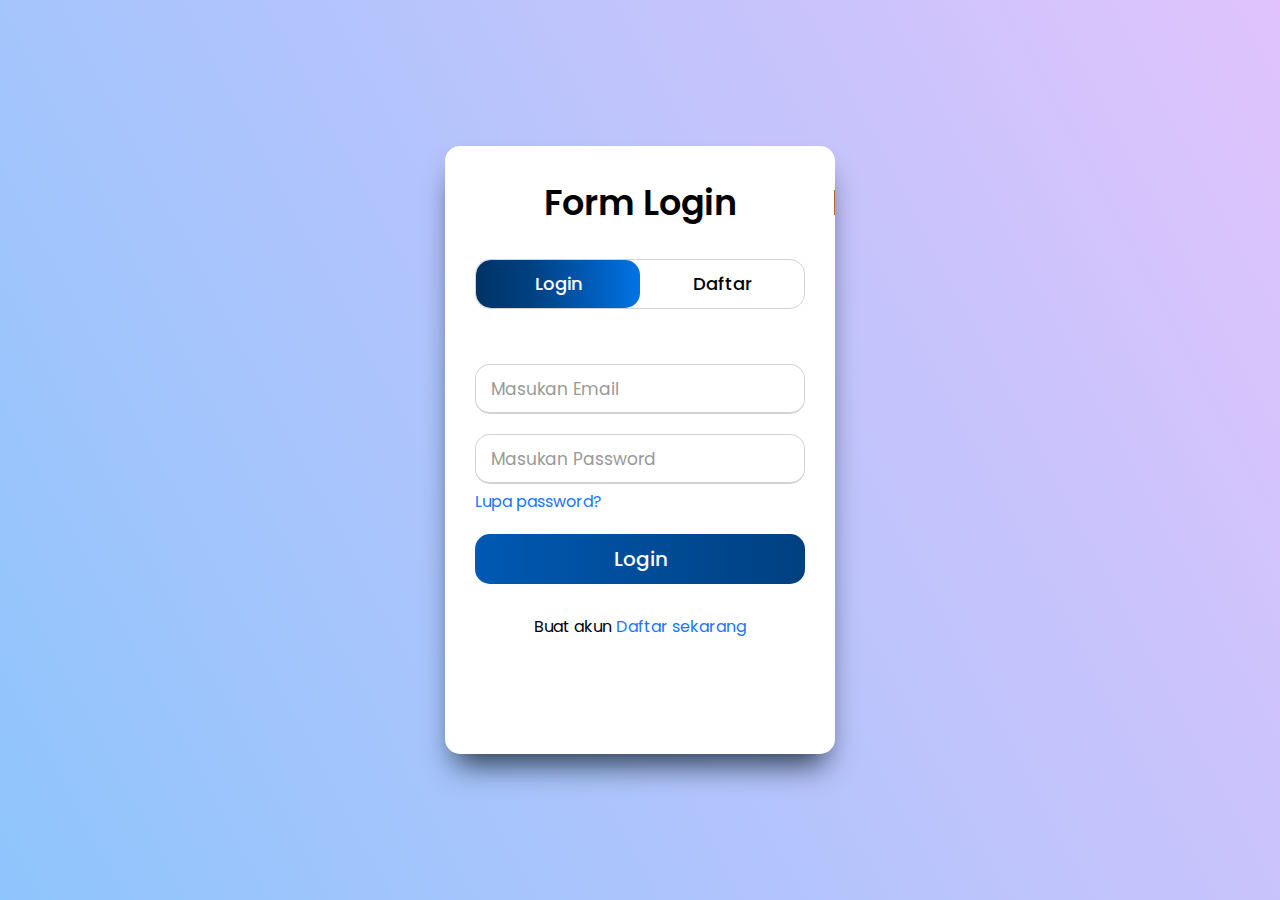
<file: Dah lah/users/index.html>
<!DOCTYPE html>
<html lang="en">
<head>
  <meta charset="UTF-8">
  <meta name="viewport" content="width=device-width, initial-scale=1.0">
  <title>MembuaT</title>
  <link rel="stylesheet" href="style.css">
</head>
<body>
<div class="wrapper">
      <div class="title-text">
        <div class="title login">Form Login</div>
        <div class="title signup">Form Registrasi</div>
      </div>
      <div class="form-container">
        <div class="slide-controls">
          <input type="radio" name="slide" id="login" checked>
          <input type="radio" name="slide" id="signup">
          <label for="login" class="slide login">Login</label>
          <label for="signup" class="slide signup">Daftar</label>
          <div class="slider-tab"></div>
        </div>
        <div class="form-inner">
          <form action="../index.html" class="login">
            <pre>
            </pre>
            <div class="field">
              <input type="text" placeholder="Masukan Email " required>
            </div>
            <div class="field">
              <input type="password" placeholder="Masukan Password" required>
            </div>
            <div class="pass-link"><a href="#">Lupa password?</a></div>
            <div class="field btn">
              <div class="btn-layer"></div>
              <input type="submit" value="Login">
            </div>
            <div class="signup-link">Buat akun <a href="">Daftar sekarang</a></div>
          </form>
          <!-- register -->
          <form action="#" class="signup">
            <div class="field">
              <input type="text" placeholder="Masukan Nama" required>
            </div>
            <div class="field">
              <input type="text" placeholder="Masukan Email" required>
            </div>
            <div class="field">
              <input type="password" placeholder="Masukan Password" required>
            </div>
            <div class="field">
              <input type="password" placeholder="Ulangi password" required>
            </div>
            <div class="field btn">
              <div class="btn-layer"></div>
              <input type="submit" value="Daftar">
            </div>
            <div class="signup-link">Sudah punya akun? <a href="">Login</a></div>
          </form>
        </div>
      </div>
    </div>
  <script  src="script.js"></script>

</body>
</html>
</file>
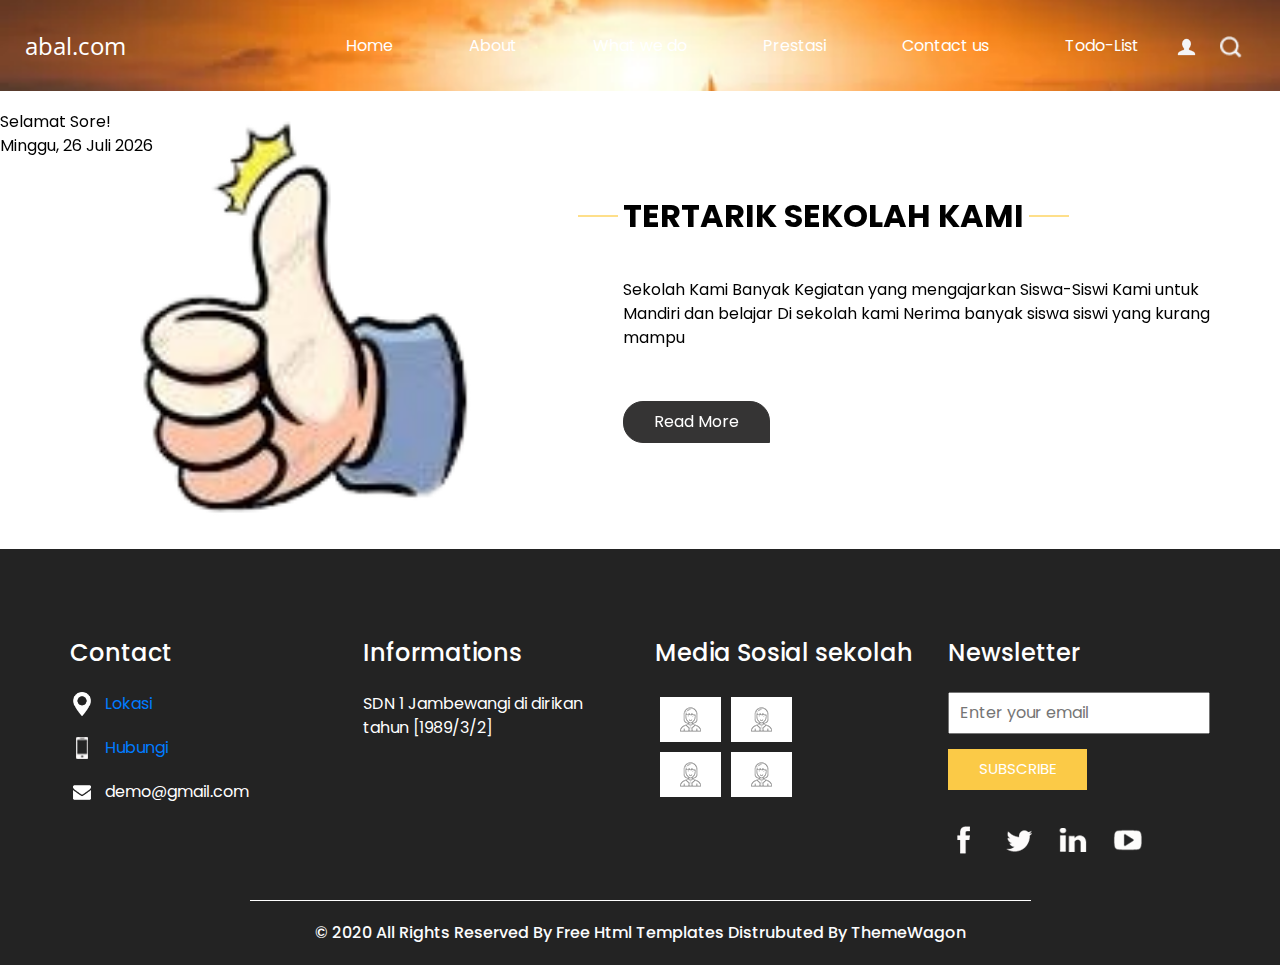
<file: Dah lah/about.html>
<!DOCTYPE html>
<html>

<head>
  <!-- Basic -->
  <meta charset="utf-8" />
  <meta http-equiv="X-UA-Compatible" content="IE=edge" />
  <!-- Mobile Metas -->
  <meta name="viewport" content="width=device-width, initial-scale=1, shrink-to-fit=no" />
  <!-- Site Metas -->
  <meta name="keywords" content="" />
  <meta name="description" content="" />
  <meta name="author" content="" />

  <title>Dah lah.com</title>

  <!-- slider stylesheet -->
  <!-- slider stylesheet -->
  <link rel="stylesheet" type="text/css" href="https://cdnjs.cloudflare.com/ajax/libs/OwlCarousel2/2.3.4/assets/owl.carousel.min.css" />

  <!-- bootstrap core css -->
  <link rel="stylesheet" type="text/css" href="css/bootstrap.css" />

  <!-- fonts style -->
  <link href="https://fonts.googleapis.com/css?family=Open+Sans:400,700|Poppins:400,700&display=swap" rel="stylesheet">
  <!-- Custom styles for this template -->
  <link href="css/style.css" rel="stylesheet" />
  <!-- responsive style -->
  <link href="css/responsive.css" rel="stylesheet" />
    <link rel="stylesheet" href="https://unpkg.com/aos@next/dist/aos.css" />
</head>

<div class="sub_page">
  <div class="hero_area">
    <!-- header section strats -->
    <header class="header_section">
      <div class="container-fluid">
        <nav class="navbar navbar-expand-lg custom_nav-container pt-3">
          <a class="navbar-brand" href="index.html">
            <span>
              abal.com
            </span>
          </a>
          <button class="navbar-toggler" type="button" data-toggle="collapse" data-target="#navbarSupportedContent" aria-controls="navbarSupportedContent" aria-expanded="false" aria-label="Toggle navigation">
            <span class="navbar-toggler-icon"></span>
          </button>

          <div class="collapse navbar-collapse" id="navbarSupportedContent">
            <div class="d-flex ml-auto flex-column flex-lg-row align-items-center">
              <ul class="navbar-nav  ">
                <li class="nav-item active">
                  <a class="nav-link" href="index.html">Home <span class="sr-only">(current)</span></a>
                </li>
                <li class="nav-item">
                  <a class="nav-link" href="about.html"> About </a>
                </li>
                <li class="nav-item">
                  <a class="nav-link" href="do.html"> What we do </a>
                </li>
                <li class="nav-item">
                  <a class="nav-link" href="portfolio.html"> Prestasi </a>
                </li>
                <li class="nav-item">
                  <a class="nav-link" href="contact.html">Contact us</a>
                </li>
                <li class="nav-item">
                  <a class="nav-link" href="Todo-app/Todo app (2)/Todo app/Todo app/main.html">Todo-List</a>
                </li>
                </ul>
              <div class="user_option">
                <a href="login/register.php">
                  <img src="images/user.png" alt="">
                </a>
                <form class="form-inline my-2 my-lg-0 ml-0 ml-lg-4 mb-3 mb-lg-0">
                  <button class="btn  my-2 my-sm-0 nav_search-btn" type="submit"></button>
                </form>
              </div>
            </div>
          </div>
        </nav>
      </div>
    </header>
    <!-- end header section -->
  </div>
  

  

  <!-- who section -->

 <section class="who_section ">
    <div class="container" data-aos="fade-left" data-aos-duration="2000">  
      <div class="row">
        <div class="col-md-5">
          <div class="img-box">
            <img src="images/who-img.png" alt="">
          </div>
        </div>
        <div class="col-md-7">
          <div class="detail-box">
            <div class="heading_container">
              <h2>
                Tertarik Sekolah kami
              </h2>
            </div>
            <p>
              Sekolah Kami Banyak Kegiatan yang mengajarkan Siswa-Siswi Kami untuk
              Mandiri dan belajar Di sekolah kami Nerima banyak siswa siswi yang kurang
              mampu 
            </p>
            <div>
              <a href="#Contact">
                Read More
              </a>
            </div>
          </div>
        </div>
      </div>
    </div>
  </section>


  <!-- end who section -->
<style>
  .warna {
    position: absolute;
    margin: 0;
    top: 110px;
    
  }
</style>

<div class="warna" id="warna">

<script>
  var date = new Date();
  var hours = date.getHours();

  var greetings = [
    "Selamat Malam!",
    "Selamat Pagi!",
    "Selamat Siang!",
    "Selamat Sore!",
    "Selamat Malam Semuanya!"
  ];

  var timePeriod = Math.floor(hours / 6); // Divide 24-hour day into 4 segments
  var greeting = greetings[timePeriod]; // Assign greeting based on time period

  var months = ['Januari', 'Februari', 'Maret', 'April', 'Mei', 'Juni', 'Juli', 'Agustus', 'September', 'Oktober', 'November', 'Desember'];
  var myDays = ['Minggu', 'Senin', 'Selasa', 'Rabu', 'Kamis', 'Jumat', 'Sabtu'];

  var day = date.getDate();
  var month = date.getMonth();
  var thisDay = date.getDay();
  thisDay = myDays[thisDay];

  var year = date.getFullYear();

  var info = greeting + '<br>' + thisDay + ', ' + day + ' ' + months[month] + ' ' + year;
  document.getElementById('warna').innerHTML = info;

  // Tambahkan event listener untuk menampilkan alert saat cursor diarahkan ke elemen tersebut
  document.getElementById('warna').addEventListener('mouseover', function() {
    alert(info);
  });
</script>
</div>
  <!-- end hari -->
  <!-- info section -->
  <section class="info_section ">
    <div class="container">
      <div class="row">
        <div class="col-md-3">
          <div class="info_contact">
            <h5>
             Contact
            </h5>
            <div>
              
              <div class="img-box">
                <img src="images/location-white.png" width="18px" alt="">
              </div>
              <p>
             <a href="https://www.google.com/maps/place/SD+Negeri+1+Jambewangi/@-8.2972731,114.1373403,
             17z/data=!4m14!1m7!3m6!1s0x2dd6acb58f7d3f2b:0xeff152f309fd263!2sSD+Negeri+1+Jambewangi!8m2!3d-8.2972784!4d114.
             1399152!16s%2Fg%2F11c1rfk6z6!3m5!1s0x2dd6acb58f7d3f2b:0xeff152f309fd263!8m2!3d-8.2972784!
             4d114.1399152!16s%2Fg%2F11c1rfk6z6?entry=ttu">Lokasi</a>
              </p>
            </div>
            <div>
              <div class="img-box">
                <img src="images/telephone-white.png" width="12px" alt="">
              </div>
              <p>
               <a href="#" onclick="buka()">Hubungi</a>
              </p>
            </div>
            <div>
              <div class="img-box">
                <img src="images/envelope-white.png" width="18px" alt="">
              </div>
              <p>
                demo@gmail.com
              </p>
            </div>
          </div>
        </div>
        <div class="col-md-3">
          <div class="info_info">
            <h5>
              Informations
            </h5>
            <p>
             SDN 1 Jambewangi di dirikan tahun [1989/3/2]
            </p>
          </div>
        </div>

        <div class="col-md-3">
          <div class="info_insta">
            <h5>
              Media Sosial sekolah
            </h5>
            <div class="insta_container">
              <div>
                <a href="#">
                  <div class="insta-box b-1">
                    <img src="images/insta.png" alt="">
                  </div>
                </a>
                <a href="#">
                  <div class="insta-box b-2">
                    <img src="images/insta.png" alt="">
                  </div>
                </a>
              </div>

              <div>
                <a href="#">
                  <div class="insta-box b-3">
                    <img src="images/insta.png" alt="">
                  </div>
                </a>
                <a href="#">
                  <div class="insta-box b-4">
                    <img src="images/insta.png" alt="">
                  </div>
                </a>
              </div>
            </div>
          </div>
        </div>
        <div class="col-md-3">
          <div class="info_form ">
            <h5>
              Newsletter
            </h5>
            <form action="">
              <input type="email" placeholder="Enter your email">
              <button>
                Subscribe
              </button>
            </form>
            <div class="social_box">
              <a href="">
                <img src="images/fb.png" alt="">
              </a>
              <a href="">
                <img src="images/twitter.png" alt="">
              </a>
              <a href="">
                <img src="images/linkedin.png" alt="">
              </a>
              <a href="">
                <img src="images/youtube.png" alt="">
              </a>
            </div>
          </div>
        </div>
      </div>
    </div>
  </section>

  <!-- end info_section -->


  <!-- footer section -->
  <section class="container-fluid footer_section">
    <p>
      &copy; 2020 All Rights Reserved By
      <a href="https://html.design/">Free Html Templates</a>
      Distrubuted By <a href="https://themewagon.com">ThemeWagon</a>
    </p>
  </section>
  <!-- footer section -->


  <script type="text/javascript" src="js/jquery-3.4.1.min.js"></script>
  <script type="text/javascript" src="js/bootstrap.js"></script>
  <script type="text/javascript" src="https://cdnjs.cloudflare.com/ajax/libs/OwlCarousel2/2.3.4/owl.carousel.min.js">
  </script>
  <!-- owl carousel script 
    -->
  <script type="text/javascript">
    $(".owl-carousel").owlCarousel({
      loop: true,
      margin: 0,
      navText: [],
      center: true,
      autoplay: true,
      autoplayHoverPause: true,
      responsive: {
        0: {
          items: 1
        },
        1000: {
          items: 3
        }
      }
    });
  </script>
  
  <!-- end owl carousel script -->
  <script src="https://unpkg.com/aos@next/dist/aos.js"></script>
  <script>
    AOS.init();
  </script>
</body>

</html>
</file>
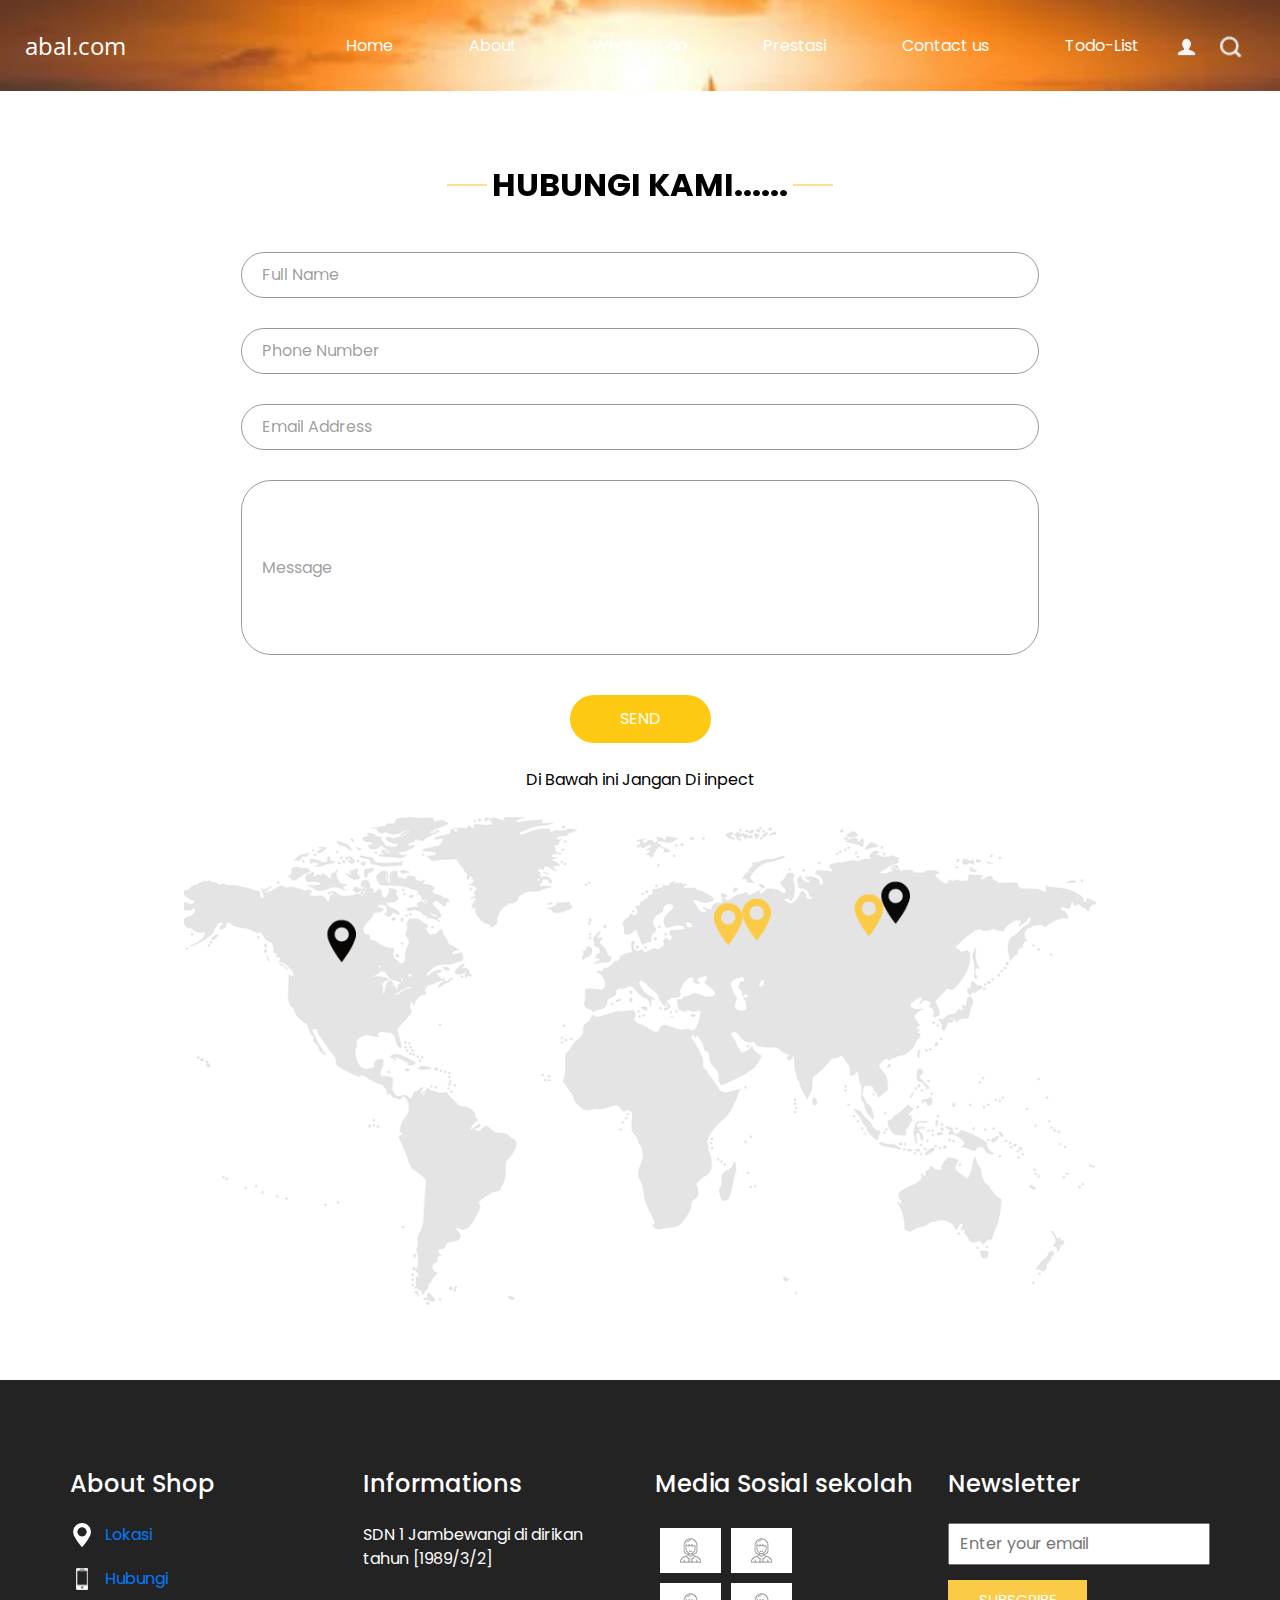
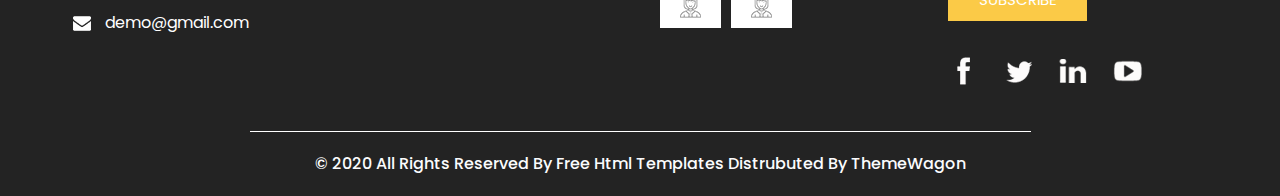
<file: Dah lah/contact.html>
<!DOCTYPE html>
<html>

<head>
  <!-- Basic -->
  <meta charset="utf-8" />
  <meta http-equiv="X-UA-Compatible" content="IE=edge" />
  <!-- Mobile Metas -->
  <meta name="viewport" content="width=device-width, initial-scale=1, shrink-to-fit=no" />
  <!-- Site Metas -->
  <meta name="keywords" content="" />
  <meta name="description" content="" />
  <meta name="author" content="" />

  <title>Dah lah.com</title>

  <!-- slider stylesheet -->
  <!-- slider stylesheet -->
  <link rel="stylesheet" type="text/css" href="https://cdnjs.cloudflare.com/ajax/libs/OwlCarousel2/2.3.4/assets/owl.carousel.min.css" />

  <!-- bootstrap core css -->
  <link rel="stylesheet" type="text/css" href="css/bootstrap.css" />

  <!-- fonts style -->
  <link href="https://fonts.googleapis.com/css?family=Open+Sans:400,700|Poppins:400,700&display=swap" rel="stylesheet">
  <!-- Custom styles for this template -->
  <link href="css/style.css" rel="stylesheet" />
  <!-- responsive style -->
  <link href="css/responsive.css" rel="stylesheet" />
    <link rel="stylesheet" href="https://unpkg.com/aos@next/dist/aos.css" />
</head>

<body class="sub_page">
  <div class="hero_area">
    <!-- header section strats -->
    <header class="header_section">
      <div class="container-fluid">
        <nav class="navbar navbar-expand-lg custom_nav-container pt-3">
          <a class="navbar-brand" href="index.html">
            <span>
              abal.com
            </span>
          </a>
          <button class="navbar-toggler" type="button" data-toggle="collapse" data-target="#navbarSupportedContent" aria-controls="navbarSupportedContent" aria-expanded="false" aria-label="Toggle navigation">
            <span class="navbar-toggler-icon"></span>
          </button>

          <div class="collapse navbar-collapse" id="navbarSupportedContent">
            <div class="d-flex ml-auto flex-column flex-lg-row align-items-center">
              <ul class="navbar-nav  ">
                <li class="nav-item active">
                  <a class="nav-link" href="index.html">Home <span class="sr-only">(current)</span></a>
                </li>
                <li class="nav-item">
                  <a class="nav-link" href="about.html"> About </a>
                </li>
                <li class="nav-item">
                  <a class="nav-link" href="do.html"> What we do </a>
                </li>
                <li class="nav-item">
                  <a class="nav-link" href="portfolio.html"> Prestasi </a>
                </li>
                <li class="nav-item">
                  <a class="nav-link" href="contact.html">Contact us</a>
                </li>
                <li class="nav-item">
                  <a class="nav-link" href="Todo-app/Todo app (2)/Todo app/Todo app/main.html">Todo-List</a>
                </li>
              </ul>
              <div class="user_option">
                <a href="login/register.php">
                  <img src="images/user.png" alt="">
                </a>
                <form class="form-inline my-2 my-lg-0 ml-0 ml-lg-4 mb-3 mb-lg-0">
                  <button class="btn  my-2 my-sm-0 nav_search-btn" type="submit"></button>
                </form>
              </div>
            </div>
          </div>
        </nav>
      </div>
    </header>
    <!-- end header section -->
  </div>

  <!-- contact section -->

  <section class="contact_section layout_padding">
    <div class="container">

      <div class="heading_container">
        <h2 data-aos="zoom-in">
         Hubungi Kami......
        </h2>
      </div>
      <div class="">
        <div class="">
          <div class="row">
            <div class="col-md-9 mx-auto">
              <div class="contact-form">
                <form action="">
                  <div>
                    <input type="text" placeholder="Full Name" id="pesan">
                  </div>
                  <div>
                    <input type="number" placeholder="Phone Number" id="number">
                  </div>
                  <div>
                    <input type="email" placeholder="Email Address" id="email">
                  </div>
                  <div>
                    <input type="text" placeholder="Message" class="input_message" id="Message">
                  </div>
                  <div class="d-flex justify-content-center">
                    <button type="submit" onclick="buka()" class="btn_on-hover">
                      Send
                    </button>
                   
                  </div>
                </form>
              </div>
            </div>
          </div>
        </div>
      </div>
       <p class="text-center">Di Bawah ini Jangan Di inpect</p>
      <div class="map_img-box">
        <img src="images/map-img.png" alt="" id="larang">
      </div>
    </div>
  </section>


  <!-- end contact section -->


  <!-- info section -->
   <section class="info_section ">
    <div class="container">
      <div class="row">
        <div class="col-md-3">
          <div class="info_contact">
            <h5>
              About Shop
            </h5>
            <div>
              
              <div class="img-box">
                <img src="images/location-white.png" width="18px" alt="">
              </div>
              <p>
             <a href="https://www.google.com/maps/place/SD+Negeri+1+Jambewangi/@-8.2972731,114.1373403,
             17z/data=!4m14!1m7!3m6!1s0x2dd6acb58f7d3f2b:0xeff152f309fd263!2sSD+Negeri+1+Jambewangi!8m2!3d-8.2972784!4d114.
             1399152!16s%2Fg%2F11c1rfk6z6!3m5!1s0x2dd6acb58f7d3f2b:0xeff152f309fd263!8m2!3d-8.2972784!
             4d114.1399152!16s%2Fg%2F11c1rfk6z6?entry=ttu">Lokasi</a>
              </p>
            </div>
            <div>
              <div class="img-box">
                <img src="images/telephone-white.png" width="12px" alt="">
              </div>
              <p>
               <a href="#" onclick="buka()">Hubungi</a>
              </p>
            </div>
            <div>
              <div class="img-box">
                <img src="images/envelope-white.png" width="18px" alt="">
              </div>
              <p>
                demo@gmail.com
              </p>
            </div>
          </div>
        </div>
        <div class="col-md-3">
          <div class="info_info">
            <h5>
              Informations
            </h5>
            <p>
             SDN 1 Jambewangi di dirikan tahun [1989/3/2]
            </p>
          </div>
        </div>

        <div class="col-md-3">
          <div class="info_insta">
            <h5>
              Media Sosial sekolah
            </h5>
            <div class="insta_container">
              <div>
                <a href="#">
                  <div class="insta-box b-1">
                    <img src="images/insta.png" alt="">
                  </div>
                </a>
                <a href="#">
                  <div class="insta-box b-2">
                    <img src="images/insta.png" alt="">
                  </div>
                </a>
              </div>

              <div>
                <a href="#">
                  <div class="insta-box b-3">
                    <img src="images/insta.png" alt="">
                  </div>
                </a>
                <a href="#">
                  <div class="insta-box b-4">
                    <img src="images/insta.png" alt="">
                  </div>
                </a>
              </div>
            </div>
          </div>
        </div>
        <div class="col-md-3">
          <div class="info_form ">
            <h5>
              Newsletter
            </h5>
            <form action="">
              <input type="email" placeholder="Enter your email">
              <button>
                Subscribe
              </button>
            </form>
            <div class="social_box">
              <a href="">
                <img src="images/fb.png" alt="">
              </a>
              <a href="">
                <img src="images/twitter.png" alt="">
              </a>
              <a href="">
                <img src="images/linkedin.png" alt="">
              </a>
              <a href="">
                <img src="images/youtube.png" alt="">
              </a>
            </div>
          </div>
        </div>
      </div>
    </div>
  </section>

  <!-- end info_section -->


  <!-- footer section -->
  <section class="container-fluid footer_section">
    <p>
      &copy; 2020 All Rights Reserved By
      <a href="https://html.design/">Free Html Templates</a>
      Distrubuted By <a href="https://themewagon.com">ThemeWagon</a>
    </p>
  </section>
  <!-- footer section -->
<script src="js/kirim.js"></script>
  <script type="text/javascript" src="js/jquery-3.4.1.min.js"></script>
  <script type="text/javascript" src="js/bootstrap.js"></script>
  <script type="text/javascript" src="https://cdnjs.cloudflare.com/ajax/libs/OwlCarousel2/2.3.4/owl.carousel.min.js">
  </script>
  <!-- owl carousel script 
    -->
  <script type="text/javascript">
    $(".owl-carousel").owlCarousel({
      loop: true,
      margin: 0,
      navText: [],
      center: true,
      autoplay: true,
      autoplayHoverPause: true,
      responsive: {
        0: {
          items: 1
        },
        1000: {
          items: 3
        }
      }
    });
  </script>
  <!-- end owl carousel script -->
  <script src="https://unpkg.com/aos@next/dist/aos.js"></script>
  <script>
    AOS.init();
  </script>
</body>

</html>
</file>
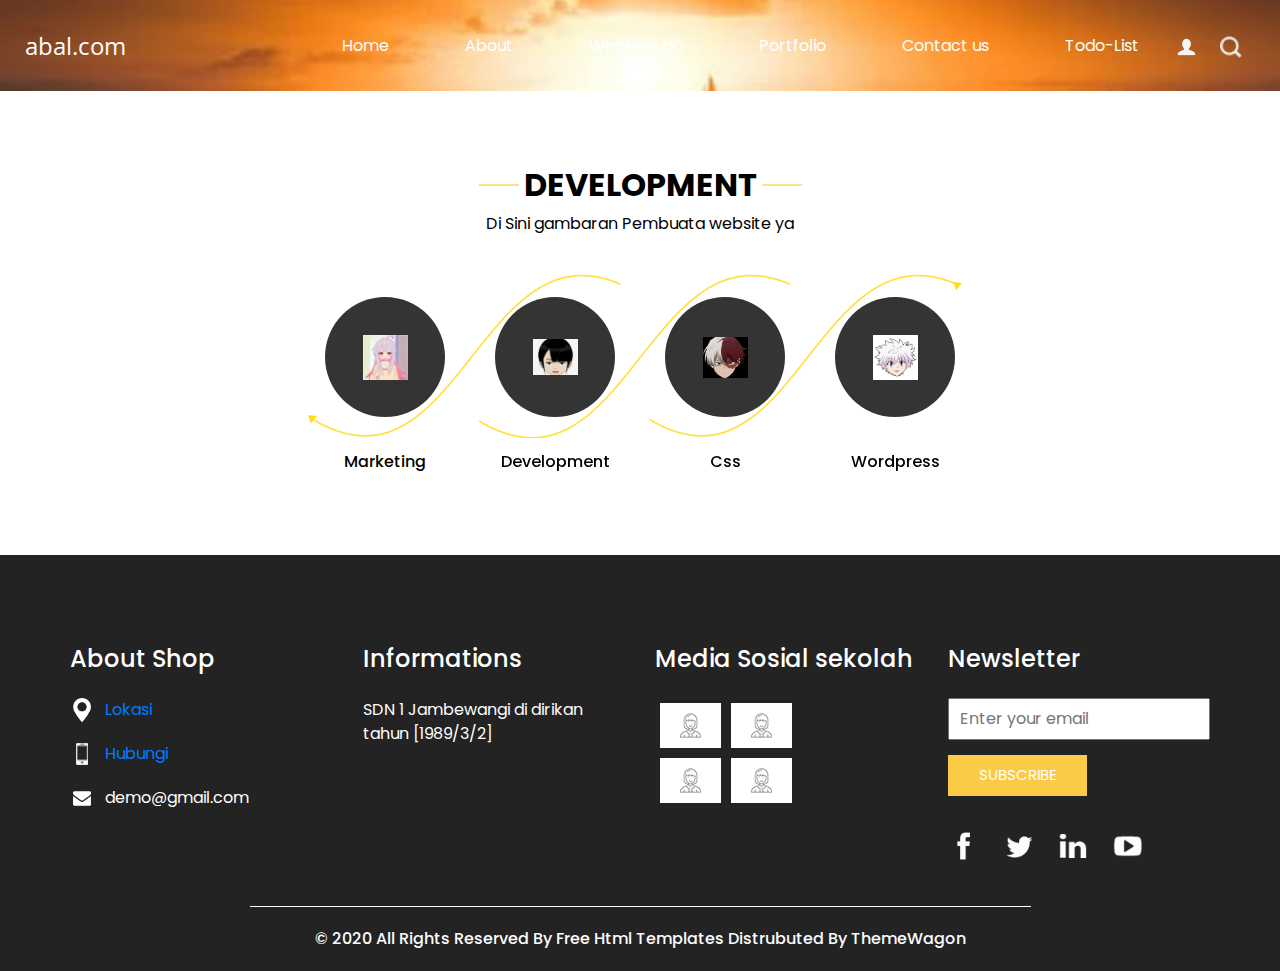
<file: Dah lah/do.html>
<!DOCTYPE html>
<html>

<head>
  <!-- Basic -->
  <meta charset="utf-8" />
  <meta http-equiv="X-UA-Compatible" content="IE=edge" />
  <!-- Mobile Metas -->
  <meta name="viewport" content="width=device-width, initial-scale=1, shrink-to-fit=no" />
  <!-- Site Metas -->
  <meta name="keywords" content="" />
  <meta name="description" content="" />
  <meta name="author" content="" />

 <title>Abal - Abal</title>

  <!-- slider stylesheet -->
  <!-- slider stylesheet -->
  <link rel="stylesheet" type="text/css" href="https://cdnjs.cloudflare.com/ajax/libs/OwlCarousel2/2.3.4/assets/owl.carousel.min.css" />

  <!-- bootstrap core css -->
  <link href="https://cdn.jsdelivr.net/npm/bootstrap@5.0.2/dist/css/bootstrap.min.css" rel="stylesheet" integrity="sha384-EVSTQN3/azprG1Anm3QDgpJLIm9Nao0Yz1ztcQTwFspd3yD65VohhpuuCOmLASjC" crossorigin="anonymous">
  <link rel="stylesheet" type="text/css" href="css/bootstrap.css" />

  <!-- fonts style -->
  <link href="https://fonts.googleapis.com/css?family=Open+Sans:400,700|Poppins:400,700&display=swap" rel="stylesheet">
  <!-- Custom styles for this template -->
  <link href="css/style.css" rel="stylesheet" />
  <!-- responsive style -->
  <link href="css/responsive.css" rel="stylesheet" />


    <link rel="stylesheet" href="https://unpkg.com/aos@next/dist/aos.css" />
</head>

<body class="sub_page">
  <div class="hero_area">
    <!-- header section strats -->
    <header class="header_section">
      <div class="container-fluid">
        <nav class="navbar navbar-expand-lg custom_nav-container pt-3">
          <a class="navbar-brand" href="index.html">
            <span>
              abal.com
            </span>
          </a>
          <button class="navbar-toggler" type="button" data-toggle="collapse" data-target="#navbarSupportedContent" aria-controls="navbarSupportedContent" aria-expanded="false" aria-label="Toggle navigation">
            <span class="navbar-toggler-icon"></span>
          </button>

          <div class="collapse navbar-collapse" id="navbarSupportedContent">
            <div class="d-flex ml-auto flex-column flex-lg-row align-items-center">
              <ul class="navbar-nav  ">
                <li class="nav-item active">
                  <a class="nav-link" href="index.html">Home <span class="sr-only">(current)</span></a>
                </li>
                <li class="nav-item">
                  <a class="nav-link" href="about.html"> About </a>
                </li>
                <li class="nav-item">
                  <a class="nav-link" href="do.html"> What we do </a>
                </li>
                <li class="nav-item">
                  <a class="nav-link" href="portfolio.html"> Portfolio </a>
                </li>
                <li class="nav-item">
                  <a class="nav-link" href="contact.html">Contact us</a>
                </li>
                <li class="nav-item">
                  <a class="nav-link" href="Todo-app/Todo app (2)/Todo app/Todo app/main.html">Todo-List</a>
                </li>
              </ul>
              <div class="user_option">
                <a href="login/register.php">
                  <img src="images/user.png" alt="">
                </a>
                <form class="form-inline my-2 my-lg-0 ml-0 ml-lg-4 mb-3 mb-lg-0">
                  <button class="btn  my-2 my-sm-0 nav_search-btn" type="submit"></button>
                </form>
              </div>
            </div>
          </div>
        </nav>
      </div>
    </header>
    <!-- end header section -->
  </div>

  <!-- do section -->

<section class="do_section layout_padding">
    <div class="container">
      <div class="heading_container">
        <h2>
        Development
        </h2>
        <p>
          Di Sini gambaran Pembuata website ya 
        </p>
      </div>
      <div class="do_container">
        <div class="box arrow-start arrow_bg">
          <div class="img-box" data-aos="fade-right" data-aos-duration="2000">
            <img src="images/d-1.jpeg" alt="">
          </div>
          <div class="detail-box">
            <h6>
              Marketing
            </h6>
          </div>
        </div>
        <div class="box arrow-middle arrow_bg">
          <div class="img-box"  data-aos="fade-right" data-aos-duration="2000">
            <img src="images/d-2.png" alt="">
          </div>
          <div class="detail-box">
            <h6>
              Development
            </h6>
          </div>
        </div>
        <div class="box arrow-end arrow_bg">
          <div class="img-box"  data-aos="fade-left" data-aos-duration="2000">
            <img src="images/d-4.jpg" alt="">
          </div>
          <div class="detail-box">
            <h6>
              Css
            </h6>
          </div>
        </div>
        <div class="box ">
          <div class="img-box"  data-aos="fade-left" data-aos-duration="2000">
            <img src="images/d-5.jfif" alt="">
          </div>
          <div class="detail-box">
            <h6>
              Wordpress
            </h6>
          </div>
        </div>
      </div>
    </div>
  </section>


  <!-- end do section -->

  <!-- info section -->
  <section class="info_section ">
    <div class="container">
      <div class="row">
        <div class="col-md-3">
          <div class="info_contact">
            <h5>
              About Shop
            </h5>
            <div>
              
              <div class="img-box">
                <img src="images/location-white.png" width="18px" alt="">
              </div>
              <p>
             <a href="https://www.google.com/maps/place/SD+Negeri+1+Jambewangi/@-8.2972731,114.1373403,
             17z/data=!4m14!1m7!3m6!1s0x2dd6acb58f7d3f2b:0xeff152f309fd263!2sSD+Negeri+1+Jambewangi!8m2!3d-8.2972784!4d114.
             1399152!16s%2Fg%2F11c1rfk6z6!3m5!1s0x2dd6acb58f7d3f2b:0xeff152f309fd263!8m2!3d-8.2972784!
             4d114.1399152!16s%2Fg%2F11c1rfk6z6?entry=ttu">Lokasi</a>
              </p>
            </div>
            <div>
              <div class="img-box">
                <img src="images/telephone-white.png" width="12px" alt="">
              </div>
              <p>
               <a href="#" onclick="buka()">Hubungi</a>
              </p>
            </div>
            <div>
              <div class="img-box">
                <img src="images/envelope-white.png" width="18px" alt="">
              </div>
              <p>
                demo@gmail.com
              </p>
            </div>
          </div>
        </div>
        <div class="col-md-3">
          <div class="info_info">
            <h5>
              Informations
            </h5>
            <p>
             SDN 1 Jambewangi di dirikan tahun [1989/3/2]
            </p>
          </div>
        </div>

        <div class="col-md-3">
          <div class="info_insta">
            <h5>
              Media Sosial sekolah
            </h5>
            <div class="insta_container">
              <div>
                <a href="#">
                  <div class="insta-box b-1">
                    <img src="images/insta.png" alt="">
                  </div>
                </a>
                <a href="#">
                  <div class="insta-box b-2">
                    <img src="images/insta.png" alt="">
                  </div>
                </a>
              </div>

              <div>
                <a href="#">
                  <div class="insta-box b-3">
                    <img src="images/insta.png" alt="">
                  </div>
                </a>
                <a href="#">
                  <div class="insta-box b-4">
                    <img src="images/insta.png" alt="">
                  </div>
                </a>
              </div>
            </div>
          </div>
        </div>
        <div class="col-md-3">
          <div class="info_form ">
            <h5>
              Newsletter
            </h5>
            <form action="">
              <input type="email" placeholder="Enter your email">
              <button>
                Subscribe
              </button>
            </form>
            <div class="social_box">
              <a href="">
                <img src="images/fb.png" alt="">
              </a>
              <a href="">
                <img src="images/twitter.png" alt="">
              </a>
              <a href="">
                <img src="images/linkedin.png" alt="">
              </a>
              <a href="">
                <img src="images/youtube.png" alt="">
              </a>
            </div>
          </div>
        </div>
      </div>
    </div>
  </section>

  <!-- end info_section -->


  <!-- footer section -->
  <section class="container-fluid footer_section">
    <p>
      &copy; 2020 All Rights Reserved By
      <a href="https://html.design/">Free Html Templates</a>
      Distrubuted By <a href="https://themewagon.com">ThemeWagon</a>
    </p>
  </section>
  <!-- footer section -->

  <script src="js/kirim.js"></script>
  <script type="text/javascript" src="js/jquery-3.4.1.min.js"></script>
  <script type="text/javascript" src="js/bootstrap.js"></script>
  <script type="text/javascript" src="https://cdnjs.cloudflare.com/ajax/libs/OwlCarousel2/2.3.4/owl.carousel.min.js">
  </script>
  <!-- owl carousel script 
    -->
  <script type="text/javascript">
    $(".owl-carousel").owlCarousel({
      loop: true,
      margin: 0,
      navText: [],
      center: true,
      autoplay: true,
      autoplayHoverPause: true,
      responsive: {
        0: {
          items: 1
        },
        1000: {
          items: 3
        }
      }
    });
  </script>
  <!-- end owl carousel script -->
  <script src="https://unpkg.com/aos@next/dist/aos.js"></script>
  <script>
    AOS.init();
  </script>
</body>

</html>
</file>
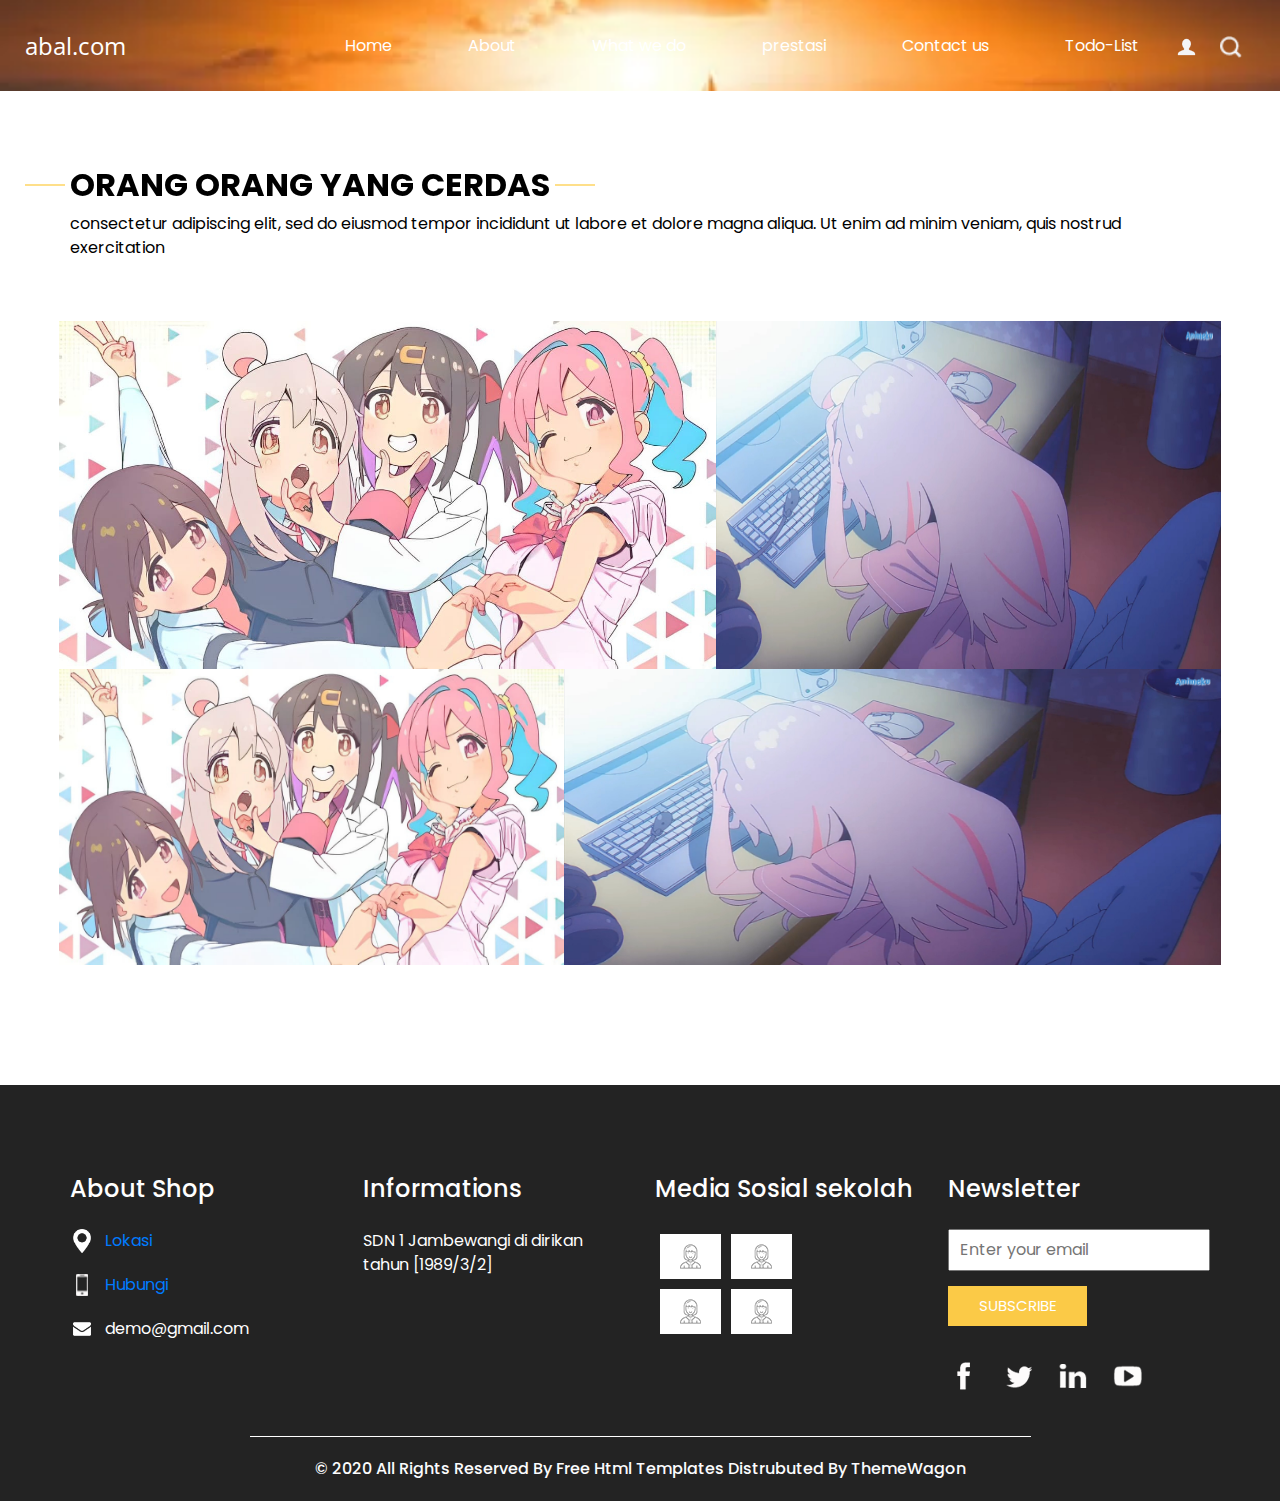
<file: Dah lah/portfolio.html>
<!DOCTYPE html>
<html>

<head>
  <!-- Basic -->
  <meta charset="utf-8" />
  <meta http-equiv="X-UA-Compatible" content="IE=edge" />
  <!-- Mobile Metas -->
  <meta name="viewport" content="width=device-width, initial-scale=1, shrink-to-fit=no" />
  <!-- Site Metas -->
  <meta name="keywords" content="" />
  <meta name="description" content="" />
  <meta name="author" content="" />

  <title>Dah Lah.com</title>

  <!-- slider stylesheet -->
  <!-- slider stylesheet -->
  <link rel="stylesheet" type="text/css" href="https://cdnjs.cloudflare.com/ajax/libs/OwlCarousel2/2.3.4/assets/owl.carousel.min.css" />

  <!-- bootstrap core css -->
  <link rel="stylesheet" type="text/css" href="css/bootstrap.css" />

  <!-- fonts style -->
  <link href="https://fonts.googleapis.com/css?family=Open+Sans:400,700|Poppins:400,700&display=swap" rel="stylesheet">
  <!-- Custom styles for this template -->
  <link href="css/style.css" rel="stylesheet" />
  <!-- responsive style -->
  <link href="css/responsive.css" rel="stylesheet" />


    <link rel="stylesheet" href="https://unpkg.com/aos@next/dist/aos.css" />
</head>

<body class="sub_page">
  <div class="hero_area">
    <!-- header section strats -->
    <header class="header_section">
      <div class="container-fluid">
        <nav class="navbar navbar-expand-lg custom_nav-container pt-3">
          <a class="navbar-brand" href="index.html">
            <span>
              abal.com
            </span>
          </a>
          <button class="navbar-toggler" type="button" data-toggle="collapse" data-target="#navbarSupportedContent" aria-controls="navbarSupportedContent" aria-expanded="false" aria-label="Toggle navigation">
            <span class="navbar-toggler-icon"></span>
          </button>

          <div class="collapse navbar-collapse" id="navbarSupportedContent">
            <div class="d-flex ml-auto flex-column flex-lg-row align-items-center">
              <ul class="navbar-nav  ">
                <li class="nav-item active">
                  <a class="nav-link" href="index.html">Home <span class="sr-only">(current)</span></a>
                </li>
                <li class="nav-item">
                  <a class="nav-link" href="about.html"> About </a>
                </li>
                <li class="nav-item">
                  <a class="nav-link" href="do.html"> What we do </a>
                </li>
                <li class="nav-item">
                  <a class="nav-link" href="portfolio.html"> prestasi </a>
                </li>
                <li class="nav-item">
                  <a class="nav-link" href="contact.html">Contact us</a>
               <li class="nav-item">
                  <a class="nav-link" href="Todo-app/Todo app (2)/Todo app/Todo app/main.html">Todo-List</a>
                </li>
              </ul>
              <div class="user_option">
                <a href="login/register.php">
                  <img src="images/user.png" alt="">
                </a>
                <form class="form-inline my-2 my-lg-0 ml-0 ml-lg-4 mb-3 mb-lg-0">
                  <button class="btn  my-2 my-sm-0 nav_search-btn" type="submit"></button>
                </form>
              </div>
            </div>
          </div>
        </nav>
      </div>
    </header>
    <!-- end header section -->
  </div>


  <!-- work section -->
  <section class="work_section layout_padding">
    <div class="container">
      <div class="heading_container">
        <h2 data-aos="zoom-in" data-aos-duration="1000">
        Orang orang yang cerdas
        </h2>
        <p>
          consectetur adipiscing elit, sed do eiusmod tempor incididunt ut labore et dolore magna aliqua. Ut enim ad
          minim veniam, quis nostrud exercitation
        </p>
      </div>
      <div class="work_container layout_padding2">
        <div class="box b-1"  data-aos="fade-up-right" data-aos-duration="2000"  data-aos-delay="100">
          <img src="images/w-3.jpg" alt="">
        </div>
        <div class="box b-2" v data-aos="fade-up-left" data-aos-duration="2000"  data-aos-delay="200">
          <img src="images/w-4.jpg" alt="">

        </div>
        <div class="box b-3" data-aos="fade-up-right" data-aos-duration="2000"  data-aos-delay="300">
          <img src="images/w-3.jpg" alt="">

        </div>
        <div class="box b-4" data-aos="fade-up-left" data-aos-duration="2000"  data-aos-delay="400">
          <img src="images/w-4.jpg" alt="">

        </div>
      </div>
    </div>
  </section>

  <!-- end work section -->

  <!-- info section -->
  <section class="info_section ">
    <div class="container">
      <div class="row">
        <div class="col-md-3">
          <div class="info_contact">
            <h5>
              About Shop
            </h5>
            <div>
              
              <div class="img-box">
                <img src="images/location-white.png" width="18px" alt="">
              </div>
              <p>
             <a href="https://www.google.com/maps/place/SD+Negeri+1+Jambewangi/@-8.2972731,114.1373403,
             17z/data=!4m14!1m7!3m6!1s0x2dd6acb58f7d3f2b:0xeff152f309fd263!2sSD+Negeri+1+Jambewangi!8m2!3d-8.2972784!4d114.
             1399152!16s%2Fg%2F11c1rfk6z6!3m5!1s0x2dd6acb58f7d3f2b:0xeff152f309fd263!8m2!3d-8.2972784!
             4d114.1399152!16s%2Fg%2F11c1rfk6z6?entry=ttu">Lokasi</a>
              </p>
            </div>
            <div>
              <div class="img-box">
                <img src="images/telephone-white.png" width="12px" alt="">
              </div>
              <p>
               <a href="#" onclick="buka()">Hubungi</a>
              </p>
            </div>
            <div>
              <div class="img-box">
                <img src="images/envelope-white.png" width="18px" alt="">
              </div>
              <p>
                demo@gmail.com
              </p>
            </div>
          </div>
        </div>
        <div class="col-md-3">
          <div class="info_info">
            <h5>
              Informations
            </h5>
            <p>
             SDN 1 Jambewangi di dirikan tahun [1989/3/2]
            </p>
          </div>
        </div>

        <div class="col-md-3">
          <div class="info_insta">
            <h5>
              Media Sosial sekolah
            </h5>
            <div class="insta_container">
              <div>
                <a href="#">
                  <div class="insta-box b-1">
                    <img src="images/insta.png" alt="">
                  </div>
                </a>
                <a href="#">
                  <div class="insta-box b-2">
                    <img src="images/insta.png" alt="">
                  </div>
                </a>
              </div>

              <div>
                <a href="#">
                  <div class="insta-box b-3">
                    <img src="images/insta.png" alt="">
                  </div>
                </a>
                <a href="#">
                  <div class="insta-box b-4">
                    <img src="images/insta.png" alt="">
                  </div>
                </a>
              </div>
            </div>
          </div>
        </div>
        <div class="col-md-3">
          <div class="info_form ">
            <h5>
              Newsletter
            </h5>
            <form action="">
              <input type="email" placeholder="Enter your email">
              <button>
                Subscribe
              </button>
            </form>
            <div class="social_box">
              <a href="">
                <img src="images/fb.png" alt="">
              </a>
              <a href="">
                <img src="images/twitter.png" alt="">
              </a>
              <a href="">
                <img src="images/linkedin.png" alt="">
              </a>
              <a href="">
                <img src="images/youtube.png" alt="">
              </a>
            </div>
          </div>
        </div>
      </div>
    </div>
  </section>

  <!-- end info_section -->


  <!-- footer section -->
  <section class="container-fluid footer_section">
    <p>
      &copy; 2020 All Rights Reserved By
      <a href="https://html.design/">Free Html Templates</a>
      Distrubuted By <a href="https://themewagon.com">ThemeWagon</a>
    </p>
  </section>
  <!-- footer section -->

  <script type="text/javascript" src="js/jquery-3.4.1.min.js"></script>
  <script type="text/javascript" src="js/bootstrap.js"></script>
  <script type="text/javascript" src="https://cdnjs.cloudflare.com/ajax/libs/OwlCarousel2/2.3.4/owl.carousel.min.js">
  </script>
  <!-- owl carousel script 
    -->
  <script type="text/javascript">
    $(".owl-carousel").owlCarousel({
      loop: true,
      margin: 0,
      navText: [],
      center: true,
      autoplay: true,
      autoplayHoverPause: true,
      responsive: {
        0: {
          items: 1
        },
        1000: {
          items: 3
        }
      }
    });
  </script>
  <!-- end owl carousel script -->
  <script src="https://unpkg.com/aos@next/dist/aos.js"></script>
  <script>
    AOS.init();
  </script>
</body>

</html>
</file>
<file: Dah lah/users/style.css>
@import url('https://fonts.googleapis.com/css?family=Poppins:400,500,600,700&display=swap');
*{
  margin: 0;
  padding: 0;
  box-sizing: border-box;
  font-family: 'Poppins', sans-serif;
}
html,body{
  display: grid;
  height: 100%;
  width: 100%;
  place-items: center;
  /*background-color: #8EC5FC;*/
  background-image: linear-gradient(62deg, #8EC5FC 0%, #E0C3FC 100%);

}
::selection{
  background: #1a75ff;
  color: #fff;
}
.wrapper{
  overflow: hidden;
  max-width: 390px;
  background: #fff;
  padding: 30px;
  border-radius: 15px;
  box-shadow: rgb(38, 57, 77) 0px 20px 30px -10px;
}
.wrapper .title-text{
  display: flex;
  width: 200%;
}
.wrapper .title{
  width: 50%;
  font-size: 35px;
  font-weight: 600;
  text-align: center;
  transition: all 0.6s cubic-bezier(0.68,-0.55,0.265,1.55);
}
.wrapper .slide-controls{
  position: relative;
  display: flex;
  height: 50px;
  width: 100%;
  overflow: hidden;
  margin: 30px 0 10px 0;
  justify-content: space-between;
  border: 1px solid lightgrey;
  border-radius: 15px;
}
.slide-controls .slide{
  height: 100%;
  width: 100%;
  color: #fff;
  font-size: 18px;
  font-weight: 500;
  text-align: center;
  line-height: 48px;
  cursor: pointer;
  z-index: 1;
  transition: all 0.6s ease;
}
.slide-controls label.signup{
  color: #000;
}
.slide-controls .slider-tab{
  position: absolute;
  height: 100%;
  width: 50%;
  left: 0;
  z-index: 0;
  border-radius: 15px;
  background: -webkit-linear-gradient(left,#003366,#004080,#0059b3
, #0073e6);
  transition: all 0.6s cubic-bezier(0.68,-0.55,0.265,1.55);
}
input[type="radio"]{
  display: none;
}
#signup:checked ~ .slider-tab{
  left: 50%;
}
#signup:checked ~ label.signup{
  color: #fff;
  cursor: default;
  user-select: none;
}
#signup:checked ~ label.login{
  color: #000;
}
#login:checked ~ label.signup{
  color: #000;
}
#login:checked ~ label.login{
  cursor: default;
  user-select: none;
}
.wrapper .form-container{
  width: 100%;
  overflow: hidden;
}
.form-container .form-inner{
  display: flex;
  width: 200%;
}
.form-container .form-inner form{
  width: 50%;
  transition: all 0.6s cubic-bezier(0.68,-0.55,0.265,1.55);
}
.form-inner form .field{
  height: 50px;
  width: 100%;
  margin-top: 20px;
}
.form-inner form .field input{
  height: 100%;
  width: 100%;
  outline: none;
  padding-left: 15px;
  border-radius: 15px;
  border: 1px solid lightgrey;
  border-bottom-width: 2px;
  font-size: 17px;
  transition: all 0.3s ease;
}
.form-inner form .field input:focus{
  border-color: #1a75ff;
  /* box-shadow: inset 0 0 3px #fb6aae; */
}
.form-inner form .field input::placeholder{
  color: #999;
  transition: all 0.3s ease;
}
form .field input:focus::placeholder{
  color: #1a75ff;
}
.form-inner form .pass-link{
  margin-top: 5px;
}
.form-inner form .signup-link{
  text-align: center;
  margin-top: 30px;
}
.form-inner form .pass-link a,
.form-inner form .signup-link a{
  color: #1a75ff;
  text-decoration: none;
}
.form-inner form .pass-link a:hover,
.form-inner form .signup-link a:hover{
  text-decoration: underline;
}
form .btn{
  height: 50px;
  width: 100%;
  border-radius: 15px;
  position: relative;
  overflow: hidden;
}
form .btn .btn-layer{
  height: 100%;
  width: 300%;
  position: absolute;
  left: -100%;
  background: -webkit-linear-gradient(right,#003366,#004080,#0059b3
, #0073e6);
  border-radius: 15px;
  transition: all 0.4s ease;;
}
form .btn:hover .btn-layer{
  left: 0;
}
form .btn input[type="submit"]{
  height: 100%;
  width: 100%;
  z-index: 1;
  position: relative;
  background: none;
  border: none;
  color: #fff;
  padding-left: 0;
  border-radius: 15px;
  font-size: 20px;
  font-weight: 500;
  cursor: pointer;
}
</file>
<file: Dah lah/css/style.css>
body {
  font-family: "Poppins", sans-serif;
  color: #000000;
  background-color: #ffffff;
}

.layout_padding {
  padding: 75px 0;
}

.layout_padding2 {
  padding: 45px 0;
}

.layout_padding2-top {
  padding-top: 45px;
}

.layout_padding2-bottom {
  padding-bottom: 45px;
}

.layout_padding-top {
  padding-top: 75px;
}

.layout_padding-bottom {
  padding-bottom: 75px;
}

.heading_container {
  display: -webkit-box;
  display: -ms-flexbox;
  display: flex;
  -webkit-box-orient: vertical;
  -webkit-box-direction: normal;
      -ms-flex-direction: column;
          flex-direction: column;
  -webkit-box-align: start;
      -ms-flex-align: start;
          align-items: flex-start;
}

.heading_container h2 {
  font-weight: bold;
  text-transform: uppercase;
  position: relative;
}

.heading_container h2::before, .heading_container h2::after {
  content: "";
  position: absolute;
  top: 50%;
  width: 40px;
  height: 1px;
  background-color: #fec016;
}

.heading_container h2::before {
  left: -5px;
  -webkit-transform: translate(-100%, -50%);
          transform: translate(-100%, -50%);
}

.heading_container h2::after {
  right: -5px;
  -webkit-transform: translate(100%, -50%);
          transform: translate(100%, -50%);
}

/*header section*/
/* .hero_area {
  height: 100vh;
  background-color: #b5caee;
  background-image: url(../images/hero.bg..jfif);
  background-size: cover;
} */
.hero_area {
  height: 100vh;
  background-color: #b5caee;
  background-image: url(../cuaks/websi.webp);
  background-size: cover; 
  background-position: center; 
  background-repeat: no-repeat;
}

.sub_page .hero_area {
  height: auto;
}

.sub_page .who_section.layout_padding {
  padding-top: 0;
}

.hero_area.sub_pages {
  height: auto;
}

.header_section .container-fluid {
  padding-right: 25px;
  padding-left: 25px;
}

.header_section .nav_container {
  margin: 0 auto;
}
/* Navbar */
.custom_nav-container.navbar-expand-lg .navbar-nav .nav-link {
  margin: 10px 30px;
  color: #ffffff;
  text-align: center;
  position: relative;
}

.custom_nav-container.navbar-expand-lg .navbar-nav .nav-link::before {
  content: "";
  position: absolute;
  top: 50%;
  left: -2px;
  -webkit-transform: translate(-50%, -50%);
          transform: translate(-50%, -50%);
  width: 7px;
  height: 7px;
  border-radius: 100%;
  background-color: #ffffff;
  
}

a,
a:hover,
a:focus {
  text-decoration: none;
}

a:hover,
a:focus {
  color: initial;
}

.btn:focus {
  text-decoration: underline;
  outline: none !important;
  -webkit-box-shadow: none;
          box-shadow: none;
}

.user_option {
  display: -webkit-box;
  display: -ms-flexbox;
  display: flex;
  -webkit-box-align: center;
      -ms-flex-align: center;
          align-items: center;
}

.custom_nav-container .nav_search-btn {
  background-image: url(../images/search-icon.png);
  background-size: 22px;
  background-repeat: no-repeat;
  background-position-y: 7px;
  width: 35px;
  height: 35px;
  padding: 0;
  border: none;
}

.navbar-brand {
  display: -webkit-box;
  display: -ms-flexbox;
  display: flex;
  -webkit-box-align: center;
      -ms-flex-align: center;
          align-items: center;
  font-family: 'Open Sans', sans-serif;
}

.navbar-brand span {
  font-size: 24px;
  color: #ffffff;
}

.custom_nav-container {
  z-index: 99999;
  padding: 15px 0;
}

.custom_nav-container .navbar-toggler {
  outline: none;
}

.custom_nav-container .navbar-toggler .navbar-toggler-icon {
  background-image: url(../images/menu.png);
  background-size: 55px;
}

/*end header section*/
.slider_section {
  height: 90%;
  display: -webkit-box;
  display: -ms-flexbox;
  display: flex;
  -webkit-box-align: center;
      -ms-flex-align: center;
          align-items: center;
  color: #ffffff;
}

.slider_section .detail-box {
  text-align: center;
  margin-bottom: 110px;
}

.slider_section .detail-box h1 {
  font-size: 4rem;
  text-transform: uppercase;
 
}

.slider_section .detail-box h2 {
  color: #0ffff0;
  text-transform: uppercase;
}

.slider_section .detail-box p {
  margin-top: 25px;
}

.slider_section .detail-box a {
  display: inline-block;
  padding: 10px 55px;
  background-color: #ffffff;
  border: 1px solid #ffffff;
  color: #000000;
  border-radius: 20px 20px 0 20px;
  margin-top: 35px;
}

.slider_section .detail-box a:hover {
  background-color: transparent;
  color: #ffffff;
}

.slider_section #carouselExampleIndicators {
  bottom: 0;
}

.slider_section #carouselExampleIndicators li {
  width: 15px;
  height: 15px;
  background-color: transparent;
  border: 3px solid #ffffff;
  border-radius: 100%;
  opacity: 1;
}

.do_section .heading_container {
  -webkit-box-align: center;
      -ms-flex-align: center;
          align-items: center;
  text-align: center;
}

.do_section .do_container {
  display: -webkit-box;
  display: -ms-flexbox;
  display: flex;
  -ms-flex-wrap: wrap;
      flex-wrap: wrap;
  -webkit-box-pack: center;
      -ms-flex-pack: center;
          justify-content: center;
  padding-top: 10px;
}

.do_section .do_container .box {
  text-align: center;
  position: relative;
  z-index: 5;
  margin: 35px 25px 0 25px;
}

.do_section .do_container .box .img-box {
  width: 120px;
  height: 120px;
  display: -webkit-box;
  display: -ms-flexbox;
  display: flex;
  -webkit-box-pack: center;
      -ms-flex-pack: center;
          justify-content: center;
  -webkit-box-align: center;
      -ms-flex-align: center;
          align-items: center;
  background-color: #353434;
  border-radius: 100%;
}

.do_section .do_container .box .img-box img {
  width: 45px;
}

.do_section .do_container .box .detail-box {
  margin-top: 35px;
}

.do_section .do_container .box:hover .img-box {
  background-color: #fec016;
}

.do_section .do_container .arrow_bg::before {
  content: "";
  position: absolute;
  top: -23px;
  left: -17px;
  width: 262%;
  height: 90%;
  z-index: 3;
  background-size: cover;
}

.do_section .do_container .arrow-start::before {
  background-image: url(../images/arrow-start.png);
}

.do_section .do_container .arrow-middle::before {
  background-image: url(../images/arrow-middle.png);
}

.do_section .do_container .arrow-end::before {
  background-image: url(../images/arrow-end.png);
}

.who_section .row {
  -webkit-box-align: center;
      -ms-flex-align: center;
          align-items: center;
}

.who_section .img-box img {
  width: 100%;
}

.who_section .detail-box {
  margin-left: 65px;
}

.who_section .detail-box p {
  margin-top: 35px;
}

.who_section .detail-box a {
  display: inline-block;
  padding: 8px 30px;
  background-color: #353434;
  border: 1px solid #353434;
  color: #ffffff;
  border-radius: 20px 20px 0 20px;
  margin-top: 35px;
}

.who_section .detail-box a:hover {
  background-color: transparent;
  color: #353434;
}

.work_section .work_container {
  display: -webkit-box;
  display: -ms-flexbox;
  display: flex;
  -ms-flex-wrap: wrap;
      flex-wrap: wrap;
  margin: 0 -1%;
}

.work_section .work_container .box {
  min-width: 300px;
  display: -webkit-box;
  display: -ms-flexbox;
  display: flex;
  -webkit-box-align: stretch;
      -ms-flex-align: stretch;
          align-items: stretch;
}

.work_section .work_container .box img {
  width: 100%;
}

.work_section .work_container .box.b-2, .work_section .work_container .box.b-3 {
  width: 43.5%;
}

.work_section .work_container .box.b-1, .work_section .work_container .box.b-4 {
  width: 56.5%;
}

.client_section {
  padding-bottom: 150px;
}

.client_section .heading_container {
  -webkit-box-align: center;
      -ms-flex-align: center;
          align-items: center;
  margin-bottom: 45px;
}

.client_section .box {
  padding: 20px;
  display: -webkit-box;
  display: -ms-flexbox;
  display: flex;
  -webkit-box-orient: vertical;
  -webkit-box-direction: normal;
      -ms-flex-direction: column;
          flex-direction: column;
  -webkit-box-align: center;
      -ms-flex-align: center;
          align-items: center;
  text-align: center;
  margin: 20px;
}

.client_section .box .img-box {
  width: 60px;
}

.client_section .box .img-box img {
  width: 100%;
}

.client_section .box .detail-box {
  margin-top: 35px;
  display: -webkit-box;
  display: -ms-flexbox;
  display: flex;
  -webkit-box-orient: vertical;
  -webkit-box-direction: normal;
      -ms-flex-direction: column;
          flex-direction: column;
  -webkit-box-align: center;
      -ms-flex-align: center;
          align-items: center;
}

.client_section .box .detail-box h5 {
  text-transform: uppercase;
  font-weight: bold;
  font-size: 18px;
}

.client_section .box .detail-box h5 span {
  text-transform: none;
  font-size: 16px;
  font-weight: normal;
  color: #fec016;
}

.client_section .box .detail-box img {
  width: 15px;
  margin: 35px 0;
}

.client_section .carousel-wrap {
  margin: 0 auto;
  padding: 0;
  position: relative;
}

.client_section .owl-nav > div {
  margin-top: -26px;
  position: absolute;
  top: 50%;
  color: #cdcbcd;
}

.client_section .owl-carousel .owl-nav .owl-prev,
.client_section .owl-carousel .owl-nav .owl-next {
  width: 50px;
  height: 50px;
  background-color: #000000;
  background-size: 16px;
  background-position: center;
  border-radius: 100%;
  background-repeat: no-repeat;
  position: absolute;
  bottom: -75px;
  outline: none;
}

.client_section .owl-carousel .owl-nav .owl-prev:hover,
.client_section .owl-carousel .owl-nav .owl-next:hover {
  background-color: rgba(0, 0, 0, 0.8);
}

.client_section .owl-carousel .owl-nav .owl-prev {
  background-image: url(../images/prev.png);
  left: 50%;
  -webkit-transform: translateX(-102%);
          transform: translateX(-102%);
}

.client_section .owl-carousel .owl-nav .owl-next {
  right: 50%;
  background-image: url(../images/next.png);
  -webkit-transform: translateX(102%);
          transform: translateX(102%);
}

.client_section .owl-carousel .owl-dots.disabled,
.client_section .owl-carousel .owl-nav.disabled {
  display: block;
}

.client_section .owl-item.active.center .box {
  -webkit-box-shadow: 0 0 20px 0 rgba(0, 0, 0, 0.2);
          box-shadow: 0 0 20px 0 rgba(0, 0, 0, 0.2);
}

.target_section {
  background-image: url(../images/target-bg.jpg);
  background-size: cover;
  color: #ffffff;
  text-align: center;
}

.target_section .detail-box {
  margin: 30px 0;
}

.target_section h2 {
  font-weight: bold;
}

.target_section h5 {
  font-size: 18px;
  font-weight: 500;
}

/* contact section */
.contact_section .heading_container {
  -webkit-box-align: center;
      -ms-flex-align: center;
          align-items: center;
}

.contact_section .contact-form {
  padding: 25px;
  border-radius: 20px;
}

.contact_section .contact-form input {
  border: none;
  outline: none;
  background-color: transparent;
  width: 100%;
  margin: 15px 0;
  padding: 10px 20px;
  border: 1px solid rgba(0, 0, 0, 0.4);
  border-radius: 30px;
}

.contact_section .contact-form input.input_message {
  height: 175px;
}

.contact_section .contact-form input::-webkit-input-placeholder {
  color: rgba(0, 0, 0, 0.4);
}

.contact_section .contact-form input:-ms-input-placeholder {
  color: rgba(0, 0, 0, 0.4);
}

.contact_section .contact-form input::-ms-input-placeholder {
  color: rgba(0, 0, 0, 0.4);
}

.contact_section .contact-form input::placeholder {
  color: rgba(0, 0, 0, 0.4);
}

.contact_section .contact-form button {
  border: none;
  outline: none;
  padding: 12px 50px;
  text-transform: uppercase;
  margin-top: 25px;
  background-color: #fec913;
  color: #fff;
  border-radius: 30px;
}

.contact_section .map_img-box {
  width: 80%;
  margin: 25px auto 0 auto;
}

.contact_section .map_img-box img {
  width: 100%;
}

/* end contact section */
.info_section {
  background-color: #232323;
  color: #ffffff;
  padding: 90px 0 45px 0;
}

.info_section h5 {
  margin-bottom: 25px;
  font-size: 24px;
}

.info_section .info_insta .insta_container > div {
  display: -webkit-box;
  display: -ms-flexbox;
  display: flex;
}

.info_section .info_insta .insta_container img {
  width: 100%;
}

.info_section .info_insta .insta_container .insta-box {
  margin: 5px;
  display: -webkit-box;
  display: -ms-flexbox;
  display: flex;
  -webkit-box-align: stretch;
      -ms-flex-align: stretch;
          align-items: stretch;
  background-color: #ffffff;
  padding: 10px 20px;
}

.info_section .info_contact .img-box {
  width: 35px;
  display: -webkit-box;
  display: -ms-flexbox;
  display: flex;
  -webkit-box-pack: center;
      -ms-flex-pack: center;
          justify-content: center;
}

.info_section .info_contact p {
  margin: 0;
}

.info_section .info_contact > div {
  display: -webkit-box;
  display: -ms-flexbox;
  display: flex;
  -webkit-box-align: center;
      -ms-flex-align: center;
          align-items: center;
  margin: 20px 0;
}

.info_section .info_contact > div img {
  height: auto;
  margin-right: 12px;
}

.info_section .info_form form input {
  outline: none;
  width: 100%;
  padding: 7px 10px;
}

.info_section .info_form form button {
  display: inline-block;
  padding: 8px 30px;
  background-color: #fbca47;
  border: 1px solid #fbca47;
  color: #ffffff;
  margin-top: 15px;
  text-transform: uppercase;
  font-size: 15px;
}

.info_section .info_form form button:hover {
  background-color: transparent;
  color: #fbca47;
}

.info_section .info_form .social_box {
  margin-top: 35px;
  width: 100%;
  display: -webkit-box;
  display: -ms-flexbox;
  display: flex;
}

.info_section .info_form .social_box a {
  margin-right: 25px;
}

/* footer section*/
.footer_section {
  background-color: #232323;
  font-weight: 500;
  display: -webkit-box;
  display: -ms-flexbox;
  display: flex;
  -webkit-box-pack: center;
      -ms-flex-pack: center;
          justify-content: center;
}

.footer_section p {
  padding: 20px 65px;
  color: #fbfcfd;
  margin: 0 auto;
  text-align: center;
  border-top: 1px solid #ffffff;
}

.footer_section a {
  color: #fbfcfd;
}

/* end footer section*/
/*# sourceMappingURL=style.css.map */
.custom_nav-container.navbar-expand-lg .navbar-nav .nav-link {
  margin: 10px 30px;
  color: #ffffff;
  text-align: center;
  position: relative;
  transition: color 0.3s ease, transform 0.3s ease, box-shadow 0.3s ease;
}

.custom_nav-container.navbar-expand-lg .navbar-nav .nav-link::before {
  content: "";
  position: absolute;
  top: 50%;
  left: -2px;
  transform: translate(-50%, -50%);
  width: 7px;
  height: 7px;
  border-radius: 100%;
  background-color: #ffffff;
  transform: scale(0);
  transition: background 0.3s ease, transform 0.3s ease;
}

.custom_nav-container.navbar-expand-lg .navbar-nav .nav-link:hover {
  color: #ffcc00;
  transform: scale(1.1) rotate(10deg);
  box-shadow: 0 0 10px rgba(255, 204, 0, 0.5);
}

.custom_nav-container.navbar-expand-lg .navbar-nav .nav-link:focus {
  color: #ffcc00;
}

.custom_nav-container.navbar-expand-lg .navbar-nav .nav-link:hover::before {
  background: linear-gradient(to right, #ffffff, #ffcc00);
  transform: scale(1);
}

/* Bagian style lainnya... */
</file>
<file: Dah lah/css/responsive.css>
@media (max-width: 1120px) {
    .hero_area {
        height: auto;
    }

    .slider_section {
        padding: 50px 0;
    }

}

@media (max-width: 992px) {
    .user_option {
        flex-direction: column;
    }

    .custom_nav-container .nav_search-btn {
        background-position: center;
        margin-top: 10px;
    }

    .user_option a {
        margin-bottom: 10px;
    }

    .custom_nav-container.navbar-expand-lg .navbar-nav .nav-link {
        padding: 0 5px;
    }
}

@media (max-width: 768px) {

    .info_section .col-md-3 {
        text-align: center;
    }

    .info_section .col-md-3:not(:nth-last-child(1)) {
        margin-bottom: 35px;
    }

    .who_section .detail-box {
        margin-left: 15px;
        margin-top: 35px;
    }

    .work_section .work_container .box.b-1,
    .work_section .work_container .box.b-2,
    .work_section .work_container .box.b-3,
    .work_section .work_container .box.b-4 {
        width: 100%;
    }

    .info_section .col-md-3>div {
        display: flex;
        flex-direction: column;
        align-items: center;
    }

    .info_section .info_form .social_box {
        justify-content: center;
    }

    .info_section .info_form .social_box a {
        margin: 0 10px;
    }

    .footer_section p {
        padding: 20px 30px;
    }
}

@media (max-width: 576px) {
    .slider_section .detail-box h1 {
        font-size: 3.5rem;
    }

    .do_section .do_container .arrow_bg::before {
        display: none;
    }
}

@media (max-width: 480px) {}

@media (max-width: 420px) {
    .slider_section .detail-box h2 {
        font-size: 1.5rem;
    }

    .slider_section .detail-box h1 {
        font-size: 3rem;
    }
}

@media (max-width: 360px) {}

@media (min-width: 1200px) {
    .container {
        max-width: 1170px;
    }
}
</file>
